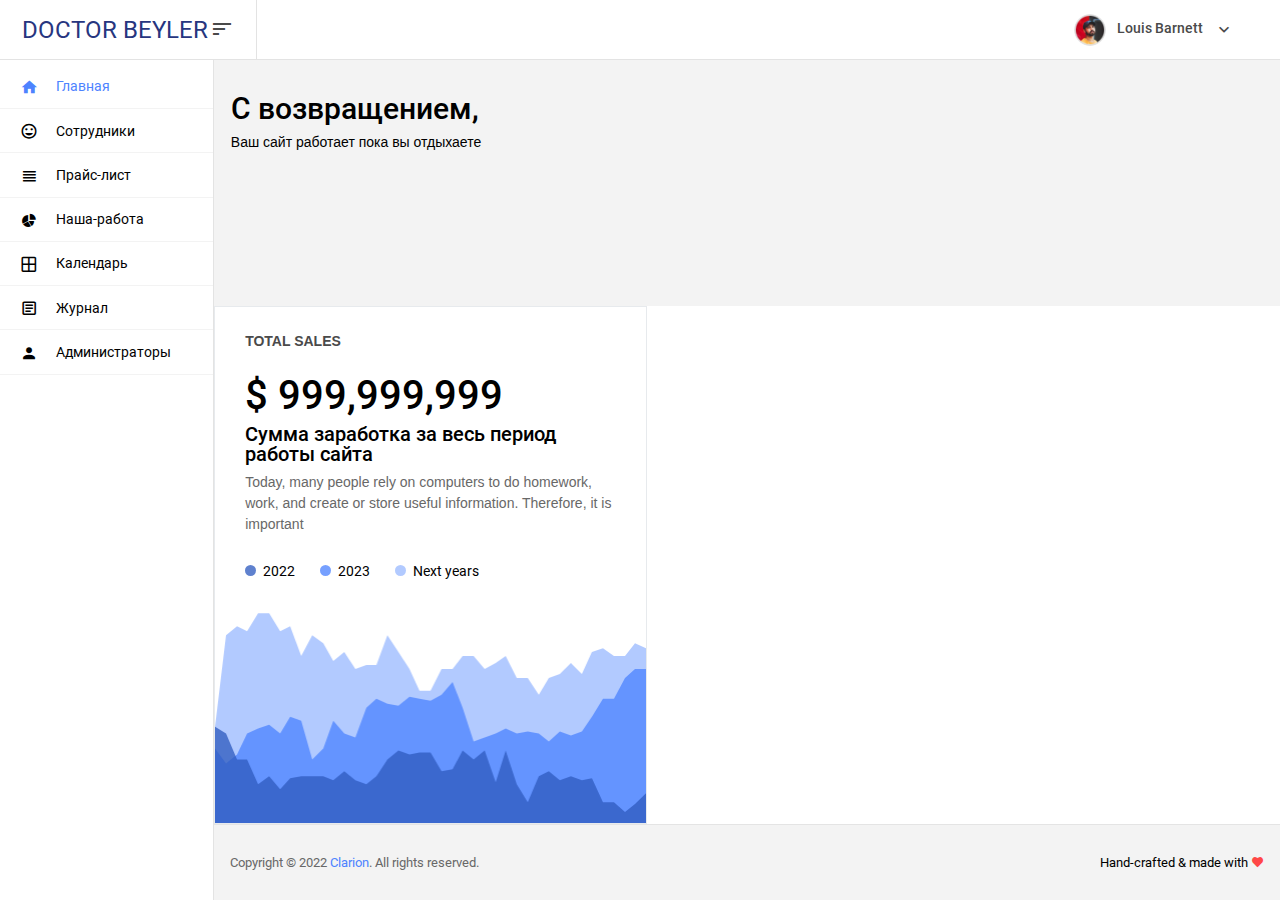
<file: index.html>
<!DOCTYPE html>
<html lang="en">

<head>
  <!-- Required meta tags -->
  <meta charset="utf-8">
  <meta name="viewport" content="width=device-width, initial-scale=1, shrink-to-fit=no">
  <title>DOCTOR BEYLER</title>
  <!-- plugins:css -->
  <link rel="stylesheet" href="vendors/mdi/css/materialdesignicons.min.css">
  <link rel="stylesheet" href="vendors/base/vendor.bundle.base.css">
  <!-- endinject -->
  <!-- plugin css for this page -->
  <link rel="stylesheet" href="vendors/datatables.net-bs4/dataTables.bootstrap4.css">
  <!-- End plugin css for this page -->
  <!-- inject:css -->
  <link rel="stylesheet" href="css/style.css">
  <!-- endinject -->
  <link rel="shortcut icon" href="images/favicon.png" />
</head>
<body>
  <div class="container-scroller">
    <!-- partial:partials/_navbar.html -->
    <nav class="navbar col-lg-12 col-12 p-0 fixed-top d-flex flex-row">
            <div class="navbar-brand-wrapper d-flex justify-content-center">
        <div class="navbar-brand-inner-wrapper d-flex justify-content-between align-items-center w-100">  
          <a class="navbar-brand brand-logo" href="index.html" class="logo-navbar">DOCTOR BEYLER
          </a>
          <a class="navbar-brand brand-logo-mini" href="index.html">
            <img src="images/logo-mini.svg" alt="logo"/></a>
          <button class="navbar-toggler navbar-toggler align-self-center" type="button" data-toggle="minimize">
            <span class="mdi mdi-sort-variant"></span>
          </button>
        </div>  
      </div>
      <div class="navbar-menu-wrapper d-flex align-items-center justify-content-end">
        <ul class="navbar-nav mr-lg-4 w-100">
          <li class="nav-item nav-search d-none d-lg-block w-100">
          </li>
        </ul>
        <ul class="navbar-nav navbar-nav-right">
          <li class="nav-item nav-profile dropdown">
            <a class="nav-link dropdown-toggle" href="#" data-toggle="dropdown" id="profileDropdown">
              <img src="./images/faces/face5.jpg" alt="profile"/>
              <span class="nav-profile-name">Louis Barnett</span>
            </a>
            <div class="dropdown-menu dropdown-menu-right navbar-dropdown" aria-labelledby="profileDropdown">
              <a class="dropdown-item">
                <i class="mdi mdi-logout text-primary"></i>
                Logout
              </a>
            </div>
          </li>
        </ul>
        <button class="navbar-toggler navbar-toggler-right d-lg-none align-self-center" type="button" data-toggle="offcanvas">
          <span class="mdi mdi-menu"></span>
        </button>
      </div>
    </nav>
    <!-- partial -->
    <div class="container-fluid page-body-wrapper">
      <!-- partial:partials/_sidebar.html -->
      <nav class="sidebar sidebar-offcanvas" id="sidebar">
        <ul class="nav">
          <li class="nav-item">
            <a class="nav-link" href="index.html">
              <i class="mdi mdi-home menu-icon"></i>
              <span class="menu-title">Главная</span>
            </a>
          </li>
          <li class="nav-item">
            <a class="nav-link" href="pages/сотрудники/mdi.html">
              <i class="mdi mdi-emoticon menu-icon"></i>
              <span class="menu-title">Сотрудники</span>
            </a>
          </li>
          <li class="nav-item">
            <a class="nav-link" href="pages/прайс/basic_elements.html">
              <i class="mdi mdi-view-headline menu-icon"></i>
              <span class="menu-title">Прайс-лист</span>
            </a>
          </li>
          <li class="nav-item">
            <a class="nav-link" href="./pages/нашиработы/chartjs.html">
              <i class="mdi mdi-chart-pie menu-icon"></i>
              <span class="menu-title">Наша-работа</span>
            </a>
          </li>
          <li class="nav-item">
            <a class="nav-link" href="pages/Календарь/basic-table.html">
              <i class="mdi mdi-grid-large menu-icon"></i>
              <span class="menu-title">Календарь</span>
            </a>
          </li>
          <li class="nav-item">
            <a class="nav-link" href="pages/журнал/history.html">
              <i class="mdi mdi-file-document-box-outline menu-icon"></i>
              <span class="menu-title">Журнал</span>
            </a>
          </li>
          <li class="nav-item">
            <a class="nav-link" href="./pages/админы/admin.html">
              <i class="mdi mdi-account menu-icon"></i>
              <span class="menu-title">Администраторы</span>
            </a>
          </li>
        </ul>
      </nav>
      <!-- partial -->
      <div class="main-panel">
        <div class="content-wrapper">
          <div class="row">
            <div class="col-md-12 grid-margin">
              <div class="d-flex justify-content-between flex-wrap">
                <div class="d-flex align-items-end flex-wrap">
                  <div class="mr-md-3 mr-xl-5">
                    <h2>С возвращением,</h2>
                    <p class="mb-md-0">Ваш сайт работает пока вы отдыхаете </p>
                  </div>
                </div>
              </div>
            </div>
          </div>
          <!-- <div class="row">
            <div class="col-md-12 grid-margin stretch-card">
            </div> -->
          </div>
          <div class="row">
            <div class="col-md-5 margin stretch-card">
              <div class="card">
                <div class="card-body">
                  <p class="card-title">Total sales</p>
                  <h1>$ 999,999,999</h1>
                  <h4>Сумма заработка за весь период работы сайта</h4>
                  <p class="text-muted">Today, many people rely on computers to do homework, work, and create or store useful information. Therefore, it is important </p>
                  <div id="total-sales-chart-legend"></div>                  
                </div>
                <canvas id="total-sales-chart"></canvas>
              </div>
            </div>
          </div>
            <footer class="footer">
              <div class="d-sm-flex justify-content-center justify-content-sm-between">
                <span class="text-muted text-center text-sm-left d-block d-sm-inline-block">Copyright © 2022 <a href="https://www.urbanui.com/" target="_blank">Clarion</a>. All rights reserved.</span>
                <span class="float-none float-sm-right d-block mt-1 mt-sm-0 text-center">Hand-crafted & made with <i class="mdi mdi-heart text-danger"></i></span>
              </footer>
        </div>
        <!-- content-wrapper ends -->
        <!-- partial:partials/_footer.html -->
          <!-- partial -->
        </div>
        <!-- main-panel ends -->
      </div>
      <!-- page-body-wrapper ends -->
    </div>
    <!-- container-scroller -->
    
    <!-- plugins:js -->
    <script src="vendors/base/vendor.bundle.base.js"></script>
    <!-- endinject -->
    <!-- Plugin js for this page-->
    <script src="vendors/chart.js/Chart.min.js"></script>
  </div>
    <script src="vendors/datatables.net/jquery.dataTables.js"></script>
  <script src="vendors/datatables.net-bs4/dataTables.bootstrap4.js"></script>
  <!-- End plugin js for this page-->
  <!-- inject:js -->
  <script src="js/off-canvas.js"></script>
  <script src="js/hoverable-collapse.js"></script>
  <script src="js/template.js"></script>
  <!-- endinject -->
  <!-- Custom js for this page-->
  <script src="js/dashboard.js"></script>
  <script src="js/data-table.js"></script>
  <script src="js/jquery.dataTables.js"></script>
  <script src="js/dataTables.bootstrap4.js"></script>
  <!-- End custom js for this page-->
</body>

</html>
</file>
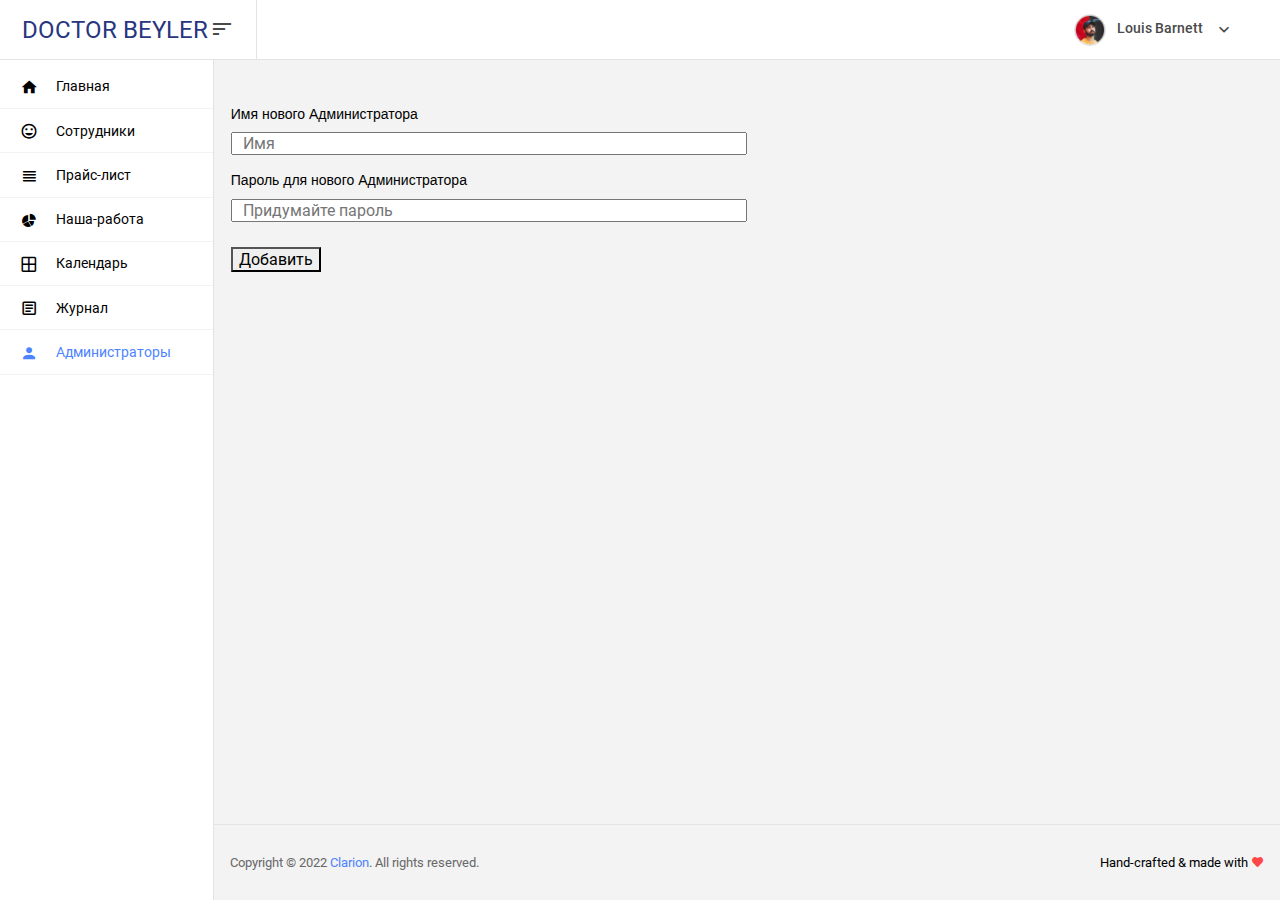
<file: pages/админы/admin.html>
<!DOCTYPE html>
<html lang="en">

<head>
  <!-- Required meta tags -->
  <meta charset="utf-8">
  <meta name="viewport" content="width=device-width, initial-scale=1, shrink-to-fit=no">
  <title>Сотрудники</title>
  <!-- plugins:css -->
  <link rel="stylesheet" href="../../vendors/mdi/css/materialdesignicons.min.css">
  <link rel="stylesheet" href="../../vendors/base/vendor.bundle.base.css">
  <!-- endinject -->
  <!-- inject:css -->
  <link rel="stylesheet" href="../../css/style.css">
  <!-- endinject -->
  <link rel="shortcut icon" href="../../images/favicon.png" />
</head>





<body>
  <div class=" container-scroller">
    <!-- partial:../../partials/_navbar.html -->
    <nav class="navbar col-lg-12 col-12 p-0 fixed-top d-flex flex-row">
            <div class="navbar-brand-wrapper d-flex justify-content-center">
        <div class="navbar-brand-inner-wrapper d-flex justify-content-between align-items-center w-100">  
          <a class="navbar-brand brand-logo" href="../../index.html">
            DOCTOR BEYLER
        </a>
          <a class="navbar-brand brand-logo-mini" href="../../index.html"><img src="../../images/logo-mini.svg" alt="logo"/></a>
          <button class="navbar-toggler navbar-toggler align-self-center" type="button" data-toggle="minimize">
            <span class="mdi mdi-sort-variant"></span>
          </button>
        </div>  
      </div>
      <div class="navbar-menu-wrapper d-flex align-items-center justify-content-end">
        <ul class="navbar-nav mr-lg-4 w-100">
          <li class="nav-item nav-search d-none d-lg-block w-100">
          </li>
        </ul>
        <ul class="navbar-nav navbar-nav-right">
          <li class="nav-item dropdown mr-1">
          </li>
          <li class="nav-item nav-profile dropdown">
            <a class="nav-link dropdown-toggle" href="#" data-toggle="dropdown" id="profileDropdown">
              <img src="./../../images/faces/face5.jpg" alt="profile"/>
              <span class="nav-profile-name">Louis Barnett</span>
            </a>
            <div class="dropdown-menu dropdown-menu-right navbar-dropdown" aria-labelledby="profileDropdown">
              <a class="dropdown-item">
                <i class="mdi mdi-logout text-primary"></i>
                Logout
              </a>
            </div>
          </li>
        </ul>
        <button class="navbar-toggler navbar-toggler-right d-lg-none align-self-center" type="button" data-toggle="offcanvas">
          <span class="mdi mdi-menu"></span>
        </button>
      </div>
    </nav>
    <!-- partial -->
    <div class="container-fluid page-body-wrapper">
      <!-- partial:../../partials/_sidebar.html -->
      <nav class="sidebar sidebar-offcanvas" id="sidebar">
        <ul class="nav">
          <li class="nav-item">
            <a class="nav-link" href="./../../index.html">
              <i class="mdi mdi-home menu-icon"></i>
              <span class="menu-title">Главная</span>
            </a>
          </li>
          <li class="nav-item">
            <a class="nav-link" href="./../сотрудники/mdi.html">
              <i class="mdi mdi-emoticon menu-icon"></i>
              <span class="menu-title">Сотрудники</span>
            </a>
          </li>
          <li class="nav-item">
            <a class="nav-link" href="./../прайс/basic_elements.html">
              <i class="mdi mdi-view-headline menu-icon"></i>
              <span class="menu-title">Прайс-лист</span>
            </a>
          </li>
          <li class="nav-item">
            <a class="nav-link" href="./../нашиработы/chartjs.html">
              <i class="mdi mdi-chart-pie menu-icon"></i>
              <span class="menu-title">Наша-работа</span>
            </a>
          </li>
          <li class="nav-item">
            <a class="nav-link" href="./../Календарь/basic-table.html">
              <i class="mdi mdi-grid-large menu-icon"></i>
              <span class="menu-title">Календарь</span>
            </a>
          </li>
          <li class="nav-item">
            <a class="nav-link" href="./../журнал/history.html">
              <i class="mdi mdi-file-document-box-outline menu-icon"></i>
              <span class="menu-title">Журнал</span>
            </a>
          </li>
          <li class="nav-item">
            <a class="nav-link" href="./admin.html">
              <i class="mdi mdi-account menu-icon"></i>
              <span class="menu-title">Администраторы</span>
            </a>
          </li>
        </ul>
      </nav>
      <!-- partial -->
      <div class="main-panel">        
        <div class="content-wrapper">
          <div class="collab-div">
            <p class="collab-p">Имя нового Администратора</p>
            <input type="text" class="collab-input" placeholder="Имя" class="collab-input">
            <p class="collab-p">Пароль для нового Администратора</p>
            <input type="text" class="collab-input" placeholder="Придумайте пароль" class="collab-input">
          </div>
          <button class="plus-button"><a class="collab-div-a" href="./mdi.html">Добавить</a></button>
        </div>
        <!-- partial:../../partials/_footer.html -->
        <footer class="footer">
          <div class="d-sm-flex justify-content-center justify-content-sm-between">
            <span class="text-muted text-center text-sm-left d-block d-sm-inline-block">Copyright © 2022 <a href="https://www.urbanui.com/" target="_blank">Clarion</a>. All rights reserved.</span>
            <span class="float-none float-sm-right d-block mt-1 mt-sm-0 text-center">Hand-crafted & made with <i class="mdi mdi-heart text-danger"></i></span>
          </div>
        </footer>
        <!-- partial -->
      </div>
    </div>

  </div>
  <!-- plugins:js -->
  <script src="../../vendors/base/vendor.bundle.base.js"></script>
  <!-- endinject -->
  <!-- Plugin js for this page-->
  <!-- End plugin js for this page-->
  <!-- inject:js -->
  <script src="../../js/off-canvas.js"></script>
  <script src="../../js/hoverable-collapse.js"></script>
  <script src="../../js/template.js"></script>
  <!-- endinject -->
  <!-- Custom js for this page-->
  <!-- End custom js for this page-->
</body>

</html>
</file>
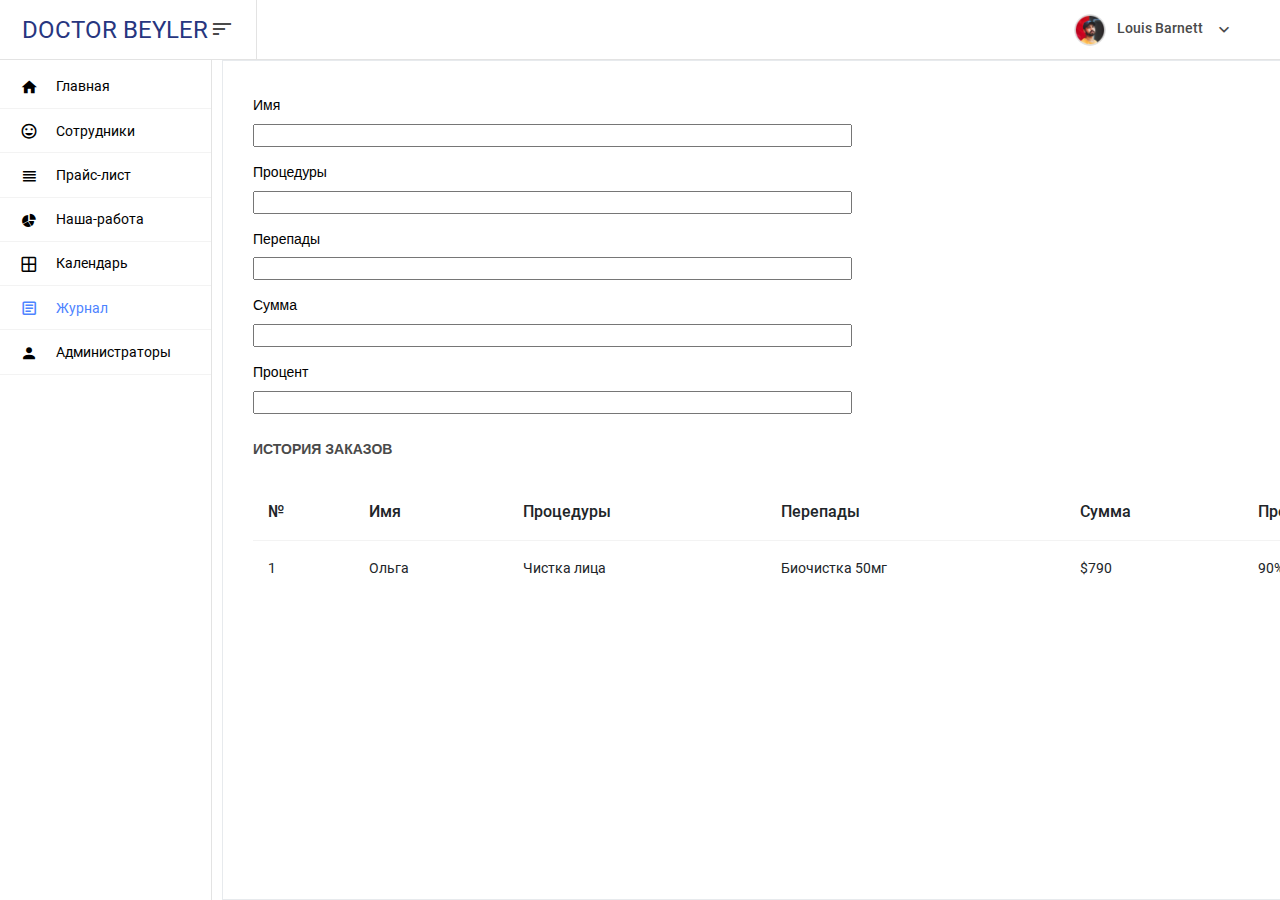
<file: pages/журнал/history.html>
<!DOCTYPE html>
<html lang="en">

<head>
  <!-- Required meta tags -->
  <meta charset="utf-8">
  <meta name="viewport" content="width=device-width, initial-scale=1, shrink-to-fit=no">
  <title>Majestic Admin</title>
  <!-- plugins:css -->
  <link rel="stylesheet" href="../../vendors/mdi/css/materialdesignicons.min.css">
  <link rel="stylesheet" href="../../vendors/base/vendor.bundle.base.css">
  <!-- endinject -->
  <!-- inject:css -->
  <link rel="stylesheet" href="../../css/style.css">
  <!-- endinject -->
  <link rel="shortcut icon" href="../../images/favicon.png" />
</head>

<body>
  <div class="container-scroller">
    <!-- partial:../../partials/_navbar.html -->
    <nav class="navbar col-lg-12 col-12 p-0 fixed-top d-flex flex-row">
            <div class="navbar-brand-wrapper d-flex justify-content-center">
        <div class="navbar-brand-inner-wrapper d-flex justify-content-between align-items-center w-100">  
          <a class="navbar-brand brand-logo" href="../../index.html">DOCTOR BEYLER</a>
          <a class="navbar-brand brand-logo-mini" href="../../index.html"><img src="../../images/logo-mini.svg" alt="logo"/></a>
          <button class="navbar-toggler navbar-toggler align-self-center" type="button" data-toggle="minimize">
            <span class="mdi mdi-sort-variant"></span>
          </button>
        </div>  
      </div>
      <div class="navbar-menu-wrapper d-flex align-items-center justify-content-end">
        <ul class="navbar-nav mr-lg-4 w-100">
          <li class="nav-item nav-search d-none d-lg-block w-100">
          </li>
        </ul>
        <ul class="navbar-nav navbar-nav-right">
          <li class="nav-item nav-profile dropdown">
            <a class="nav-link dropdown-toggle" href="#" data-toggle="dropdown" id="profileDropdown">
              <img src="../../images/faces/face5.jpg" alt="profile"/>
              <span class="nav-profile-name">Louis Barnett</span>
            </a>
            <div class="dropdown-menu dropdown-menu-right navbar-dropdown" aria-labelledby="profileDropdown">
              <a class="dropdown-item">
                <i class="mdi mdi-logout text-primary"></i>
                Logout
              </a>
            </div>
          </li>
        </ul>
        <button class="navbar-toggler navbar-toggler-right d-lg-none align-self-center" type="button" data-toggle="offcanvas">
          <span class="mdi mdi-menu"></span>
        </button>
      </div>
    </nav>
    <!-- partial -->
    <div class="container-fluid page-body-wrapper">
      <!-- partial:../../partials/_sidebar.html -->
      <nav class="sidebar sidebar-offcanvas" id="sidebar">
        <ul class="nav">
          <li class="nav-item">
            <a class="nav-link" href="./../../index.html">
              <i class="mdi mdi-home menu-icon"></i>
              <span class="menu-title">Главная</span>
            </a>
          </li>
          <li class="nav-item">
            <a class="nav-link" href="./../сотрудники/mdi.html">
              <i class="mdi mdi-emoticon menu-icon"></i>
              <span class="menu-title">Сотрудники</span>
            </a>
          </li>
          <li class="nav-item">
            <a class="nav-link" href="./../прайс/basic_elements.html">
              <i class="mdi mdi-view-headline menu-icon"></i>
              <span class="menu-title">Прайс-лист</span>
            </a>
          </li>
          <li class="nav-item">
            <a class="nav-link" href="./../нашиработы/chartjs.html">
              <i class="mdi mdi-chart-pie menu-icon"></i>
              <span class="menu-title">Наша-работа</span>
            </a>
          </li>
          <li class="nav-item">
            <a class="nav-link" href="./../Календарь/basic-table.html">
              <i class="mdi mdi-grid-large menu-icon"></i>
              <span class="menu-title">Календарь</span>
            </a>
          </li>
          <li class="nav-item">
            <a class="nav-link" href="./../журнал/history.html">
              <i class="mdi mdi-file-document-box-outline menu-icon"></i>
              <span class="menu-title">Журнал</span>
            </a>
          </li>
          <li class="nav-item">
            <a class="nav-link" href="./../админы/admin.html">
              <i class="mdi mdi-account menu-icon"></i>
              <span class="menu-title">Администраторы</span>
            </a>
          </li>
        </ul>
      </nav>
      <!-- partial -->
      <div class="col-md-12 stretch-card">
        <div class="card">
          <div class="card-body">
            <div class="collab-div">
              <p class="collab-p">Имя</p>
              <input type="text" class="collab-input">
                <p class="collab-p">Процедуры</p>
              <input type="text" class="collab-input">
              <p class="collab-p">Перепады</p>
              <input type="text" class="collab-input">
              <p class="collab-p">Сумма</p>
              <input type="number" class="collab-input">
              <p class="collab-p">Процент</p>
              <input type="text" class="collab-input">
            </div>
            <p class="card-title">История заказов </p>
            <div class="table-responsive">
              <table id="recent-purchases-listing" class="table">
                <thead>
                  <tr>
                      <th>№</th>
                      <th>Имя</th>
                      <th>Процедуры</th>
                      <th>Перепады</th>
                      <th>Сумма</th>
                      <th>Процент </th>
                  </tr>
                </thead>
                <tbody>
                  <tr>
                      <td>1</td>
                      <td>Ольга</td>
                      <td>Чистка лица</td>
                      <td>Биочистка 50мг</td>
                      <td>$790</td>
                      <td>90%</td>
                  </tr>
                </tbody>
              </table>
              
            </div>
          </div>
        </div>
      </div>
      <div class="main-panel">
        <!-- content-wrapper ends -->
        <!-- partial:../../partials/_footer.html -->
        <footer class="footer">
          <div class="d-sm-flex justify-content-center justify-content-sm-between">
            <span class="text-muted text-center text-sm-left d-block d-sm-inline-block">Copyright © 2022 <a href="https://www.urbanui.com/" target="_blank">Clarion</a>. All rights reserved.</span>
            <span class="float-none float-sm-right d-block mt-1 mt-sm-0 text-center">Hand-crafted & made with <i class="mdi mdi-heart text-danger"></i></span>
          </div>
        </footer>
        <!-- partial -->
      </div>
      <!-- main-panel ends -->
    </div>
    <!-- page-body-wrapper ends -->
  </div>
  <!-- container-scroller -->
  <!-- plugins:js -->
  <script src="../../vendors/base/vendor.bundle.base.js"></script>
  <!-- endinject -->
  <!-- Plugin js for this page-->
  <!-- End plugin js for this page-->
  <!-- inject:js -->
  <script src="./../../js/off-canvas.js"></script>
  <script src="../../js/hoverable-collapse.js"></script>
  <script src="../../js/template.js"></script>
  <!-- endinject -->
  <!-- Custom js for this page-->
  <!-- End custom js for this page-->
</body>

</html>
</file>
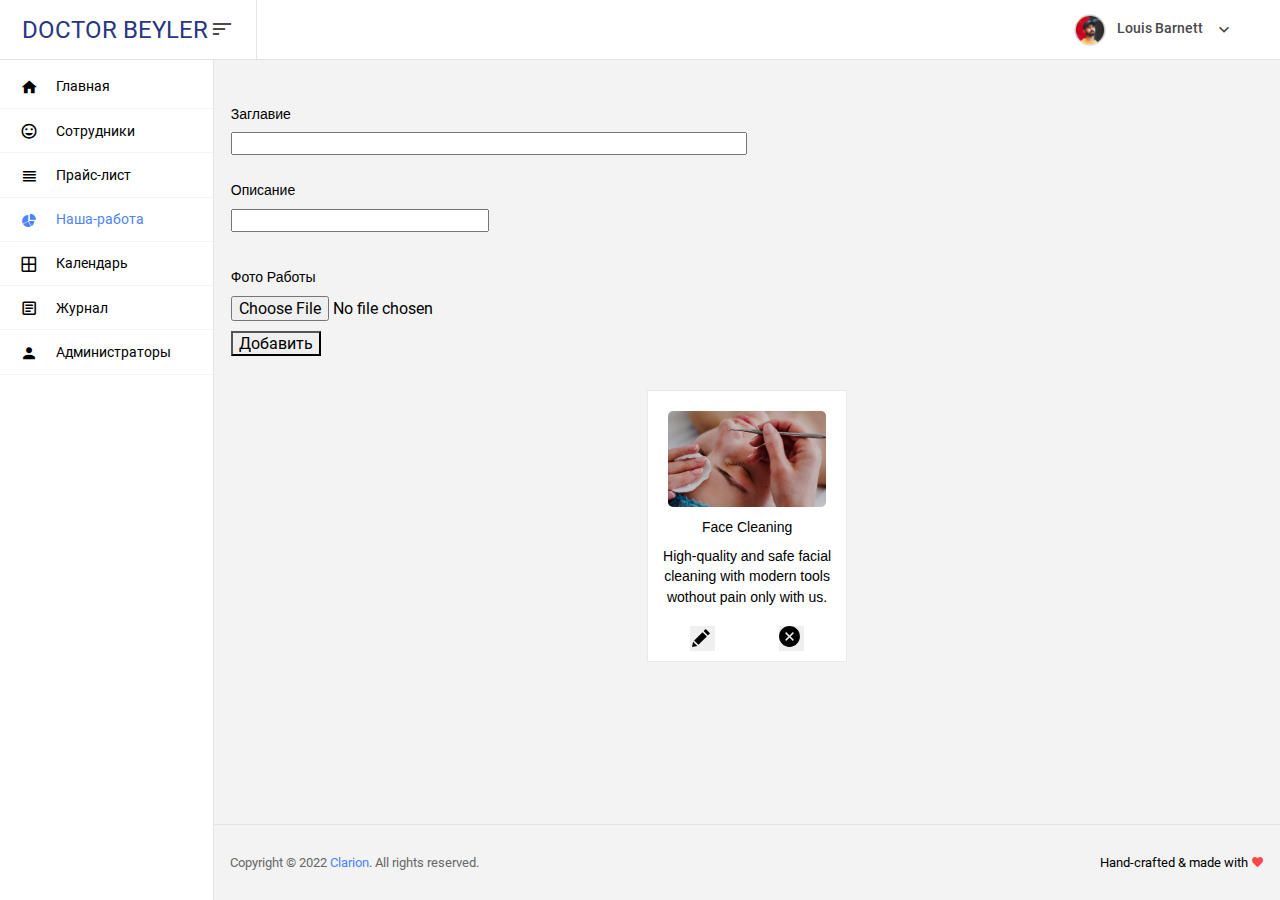
<file: pages/нашиработы/chartjs.html>
<!DOCTYPE html>
<html lang="en">

<head>
  <!-- Required meta tags -->
  <meta charset="utf-8">
  <meta name="viewport" content="width=device-width, initial-scale=1, shrink-to-fit=no">
  <title>Наши Работы</title>
  <!-- plugins:css -->
  <link rel="stylesheet" href="../../vendors/mdi/css/materialdesignicons.min.css">
  <link rel="stylesheet" href="../../vendors/base/vendor.bundle.base.css">
  <!-- endinject -->
  <!-- inject:css -->
  <link rel="stylesheet" href="../../css/style.css">
  <!-- endinject -->
  <link rel="shortcut icon" href="../../images/favicon.png" />
</head>

<body>
  <div class="container-scroller">
    <!-- partial:../../partials/_navbar.html -->
    
    <nav class="navbar col-lg-12 col-12 p-0 fixed-top d-flex flex-row">
            <div class="navbar-brand-wrapper d-flex justify-content-center">
        <div class="navbar-brand-inner-wrapper d-flex justify-content-between align-items-center w-100">  
          <a class="navbar-brand brand-logo" href="../../index.html">DOCTOR BEYLER</a>
          <a class="navbar-brand brand-logo-mini" href="../../index.html"><img src="../../images/logo-mini.svg" alt="logo"/></a>
          <button class="navbar-toggler navbar-toggler align-self-center" type="button" data-toggle="minimize">
            <span class="mdi mdi-sort-variant"></span>
          </button>
        </div>  
      </div>
      <div class="navbar-menu-wrapper d-flex align-items-center justify-content-end">
        <ul class="navbar-nav mr-lg-4 w-100">
          <li class="nav-item nav-search d-none d-lg-block w-100">
          </li>
        </ul>
        <ul class="navbar-nav navbar-nav-right">
          <li class="nav-item nav-profile dropdown">
            <a class="nav-link dropdown-toggle" href="#" data-toggle="dropdown" id="profileDropdown">
              <img src="../../images/faces/face5.jpg" alt="profile"/>
              <span class="nav-profile-name">Louis Barnett</span>
            </a>
            <div class="dropdown-menu dropdown-menu-right navbar-dropdown" aria-labelledby="profileDropdown">
              <a class="dropdown-item">
                <i class="mdi mdi-logout text-primary"></i>
                Logout
              </a>
            </div>
          </li>
        </ul>
        <button class="navbar-toggler navbar-toggler-right d-lg-none align-self-center" type="button" data-toggle="offcanvas">
          <span class="mdi mdi-menu"></span>
        </button>
      </div>
    </nav>
    
    <!-- partial -->
    <div class="container-fluid page-body-wrapper">
      <!-- partial:../../partials/_sidebar.html -->
      <nav class="sidebar sidebar-offcanvas" id="sidebar">
        <ul class="nav">
          <li class="nav-item">
            <a class="nav-link" href="./../../index.html">
              <i class="mdi mdi-home menu-icon"></i>
              <span class="menu-title">Главная</span>
            </a>
          </li>
          <li class="nav-item">
            <a class="nav-link" href="./../сотрудники/mdi.html">
              <i class="mdi mdi-emoticon menu-icon"></i>
              <span class="menu-title">Сотрудники</span>
            </a>
          </li>
          <li class="nav-item">
            <a class="nav-link" href="./../прайс/basic_elements.html">
              <i class="mdi mdi-view-headline menu-icon"></i>
              <span class="menu-title">Прайс-лист</span>
            </a>
          </li>
          <li class="nav-item">
            <a class="nav-link" href="./../нашиработы/chartjs.html">
              <i class="mdi mdi-chart-pie menu-icon"></i>
              <span class="menu-title">Наша-работа</span>
            </a>
          </li>
          <li class="nav-item">
            <a class="nav-link" href="./../Календарь/basic-table.html">
              <i class="mdi mdi-grid-large menu-icon"></i>
              <span class="menu-title">Календарь</span>
            </a>
          </li>
          <li class="nav-item">
            <a class="nav-link" href="./../журнал/history.html">
              <i class="mdi mdi-file-document-box-outline menu-icon"></i>
              <span class="menu-title">Журнал</span>
            </a>
          </li>
          <li class="nav-item">
            <a class="nav-link" href="./../админы/admin.html">
              <i class="mdi mdi-account menu-icon"></i>
              <span class="menu-title">Администраторы</span>
            </a>
          </li>
        </ul>
      </nav>
      <!-- partial -->
      <div class="main-panel">
        <!-- content-wrapper ends -->
        <!-- partial:../../partials/_footer.html -->
        <div class="content-wrapper">
          <div class="collab-div">
            <p class="collab-p">Заглавие</p>
            <input type="text" class="collab-input">
            <div class="collab-div">
              <p class="collab-p">Описание</p>
            <input type="text" class="collab-input">
            </div>
          </div>
          <div class="collab-div">
            <p class="collab-p">Фото Работы</p>

            <input type="file" class="collab-file-input">
          </div>
          <button class="plus-button"><a class="collab-div-a" href="./mdi.html">Добавить</a></button>
          <div class="content-wrapper content-wrapper-coll">
            <div class="card work-card">
              <img class="collab-card-img" src="./../../images/auth/img-our-works.jpg" alt="">
              <p class="p">Face Cleaning</p>
              <p class="p-text">High-quality and safe facial cleaning with modern tools wothout pain only with us.</p>
              <div class="button-container">
              <button class="editButton button"><svg xmlns="http://www.w3.org/2000/svg" class="button-icon" viewBox="0 0 24 24"><path d="M7.127 22.562l-7.127 1.438 1.438-7.128 5.689 5.69zm1.414-1.414l11.228-11.225-5.69-5.692-11.227 11.227 5.689 5.69zm9.768-21.148l-2.816 2.817 5.691 5.691 2.816-2.819-5.691-5.689z"/></svg></button>
              <button class="deleteButton button"><svg clip-rule="evenodd" fill-rule="evenodd" stroke-linejoin="round" stroke-miterlimit="2" class="button-icon2"  viewBox="0 0 24 24" xmlns="http://www.w3.org/2000/svg"><path d="m12.002 2.005c5.518 0 9.998 4.48 9.998 9.997 0 5.518-4.48 9.998-9.998 9.998-5.517 0-9.997-4.48-9.997-9.998 0-5.517 4.48-9.997 9.997-9.997zm0 8.933-2.721-2.722c-.146-.146-.339-.219-.531-.219-.404 0-.75.324-.75.749 0 .193.073.384.219.531l2.722 2.722-2.728 2.728c-.147.147-.22.34-.22.531 0 .427.35.75.751.75.192 0 .384-.073.53-.219l2.728-2.728 2.729 2.728c.146.146.338.219.53.219.401 0 .75-.323.75-.75 0-.191-.073-.384-.22-.531l-2.727-2.728 2.717-2.717c.146-.147.219-.338.219-.531 0-.425-.346-.75-.75-.75-.192 0-.385.073-.531.22z" fill-rule="nonzero"/></svg></button>
            </div>
            </div>
            </div>
        </div>
        <footer class="footer">
          <div class="d-sm-flex justify-content-center justify-content-sm-between">
            <span class="text-muted text-center text-sm-left d-block d-sm-inline-block">Copyright © 2022 <a href="https://www.urbanui.com/" target="_blank">Clarion</a>. All rights reserved.</span>
            <span class="float-none float-sm-right d-block mt-1 mt-sm-0 text-center">Hand-crafted & made with <i class="mdi mdi-heart text-danger"></i></span>
          </div>
        </footer>
        <!-- partial -->
      </div>
      <!-- main-panel ends -->
    </div>
    <!-- page-body-wrapper ends -->
  </div>
  <!-- container-scroller -->
  <!-- plugins:js -->
  <script src="../../vendors/base/vendor.bundle.base.js"></script>
  <!-- endinject -->
    <!-- Plugin js for this page-->
    <script src="../../vendors/chart.js/Chart.min.js"></script>
    <!-- End plugin js for this page-->

    <script src="./buttonEditDelete.js"></script>
  <!-- inject:js -->
  <script src="../../js/off-canvas.js"></script>
  <script src="../../js/hoverable-collapse.js"></script>
  <script src="../../js/template.js"></script>
  <!-- endinject -->
  <!-- Custom js for this page-->
  <script src="../../js/chart.js"></script>
  <!-- End custom js for this page-->
</body>

</html>
</file>
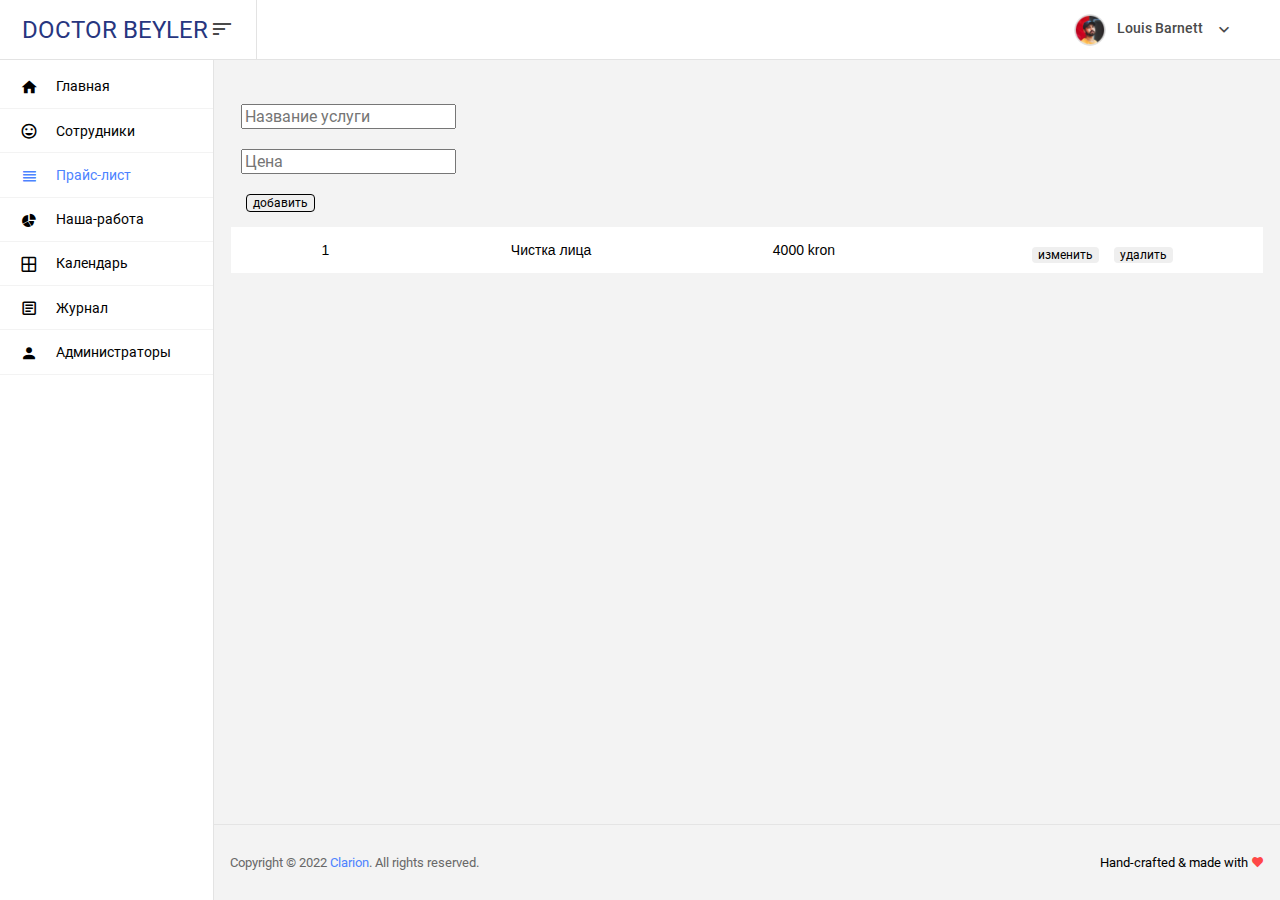
<file: pages/прайс/basic_elements.html>
<!DOCTYPE html>
<html lang="en">

<head>
  <!-- Required meta tags -->
  <meta charset="utf-8">
  <meta name="viewport" content="width=device-width, initial-scale=1, shrink-to-fit=no">
  <title>Прайс-лист</title>
  <!-- plugins:css -->
  <link rel="stylesheet" href="../../vendors/mdi/css/materialdesignicons.min.css">
  <link rel="stylesheet" href="../../vendors/base/vendor.bundle.base.css">
  <!-- endinject -->
  <!-- plugin css for this page -->
  <!-- End plugin css for this page -->
  <!-- inject:css -->
  <link rel="stylesheet" href="../../css/style.css">
  <!-- endinject -->
  <link rel="shortcut icon" href="../../images/favicon.png" />
</head>

<body>
  <div class="container-scroller">
    <!-- partial:../../partials/_navbar.html -->
    
    
    
    <nav class="navbar col-lg-12 col-12 p-0 fixed-top d-flex flex-row">
            <div class="navbar-brand-wrapper d-flex justify-content-center">
        <div class="navbar-brand-inner-wrapper d-flex justify-content-between align-items-center w-100">  
          <a class="navbar-brand brand-logo" href="../../index.html">DOCTOR BEYLER</a>
          <a class="navbar-brand brand-logo-mini" href="../../index.html"><img src="../../images/logo-mini.svg" alt="logo"/></a>
          <button class="navbar-toggler navbar-toggler align-self-center" type="button" data-toggle="minimize">
            <span class="mdi mdi-sort-variant"></span>
          </button>
        </div>  
      </div>
      <div class="navbar-menu-wrapper d-flex align-items-center justify-content-end">
        <ul class="navbar-nav mr-lg-4 w-100">
          <li class="nav-item nav-search d-none d-lg-block w-100">
          </li>
        </ul>
        <ul class="navbar-nav navbar-nav-right">
          <li class="nav-item nav-profile dropdown">
            <a class="nav-link dropdown-toggle" href="#" data-toggle="dropdown" id="profileDropdown">
              <img src="../../images/faces/face5.jpg" alt="profile"/>
              <span class="nav-profile-name">Louis Barnett</span>
            </a>
            <div class="dropdown-menu dropdown-menu-right navbar-dropdown" aria-labelledby="profileDropdown">
              <a class="dropdown-item">
                <i class="mdi mdi-logout text-primary"></i>
                Logout
              </a>
            </div>
          </li>
        </ul>
        <button class="navbar-toggler navbar-toggler-right d-lg-none align-self-center" type="button" data-toggle="offcanvas">
          <span class="mdi mdi-menu"></span>
        </button>
      </div>
    </nav>
    
    
    
    <!-- partial -->
    <div class="container-fluid page-body-wrapper">
      <!-- partial:../../partials/_sidebar.html -->
      <nav class="sidebar sidebar-offcanvas" id="sidebar">
        <ul class="nav">
          <li class="nav-item">
            <a class="nav-link" href="./../../index.html">
              <i class="mdi mdi-home menu-icon"></i>
              <span class="menu-title">Главная</span>
            </a>
          </li>
          <li class="nav-item">
            <a class="nav-link" href="./../сотрудники/mdi.html">
              <i class="mdi mdi-emoticon menu-icon"></i>
              <span class="menu-title">Сотрудники</span>
            </a>
          </li>
          <li class="nav-item">
            <a class="nav-link" href="./../прайс/basic_elements.html">
              <i class="mdi mdi-view-headline menu-icon"></i>
              <span class="menu-title">Прайс-лист</span>
            </a>
          </li>
          <li class="nav-item">
            <a class="nav-link" href="./../нашиработы/chartjs.html">
              <i class="mdi mdi-chart-pie menu-icon"></i>
              <span class="menu-title">Наша-работа</span>
            </a>
          </li>
          <li class="nav-item">
            <a class="nav-link" href="./../Календарь/basic-table.html">
              <i class="mdi mdi-grid-large menu-icon"></i>
              <span class="menu-title">Календарь</span>
            </a>
          </li>
          <li class="nav-item">
            <a class="nav-link" href="./../журнал/history.html">
              <i class="mdi mdi-file-document-box-outline menu-icon"></i>
              <span class="menu-title">Журнал</span>
            </a>
          </li>
          <li class="nav-item">
            <a class="nav-link" href="./../админы/admin.html">
              <i class="mdi mdi-account menu-icon"></i>
              <span class="menu-title">Администраторы</span>
            </a>
          </li>
        </ul>
      </nav>
      <!-- partial -->
      <div class="main-panel">  
        <div class="content-wrapper">
          <div class="price-container">
            <input type="text" placeholder="Название услуги" class="prise-input">
            <br>
            <input type="number" placeholder="Цена" class="prise-input">
            <div class="price-container">
              <button class="prise-button prise-input">добавить</button>
            </div>
            <div class="pole">
              <p>1</p>
              <p>Чистка лица</p>
              <p>4000 kron</p>
              <div class="button-container">
            <button class="prise-button">изменить</button>
            <button class="prise-button">удалить</button>
          </div>
          </div>
          
          </div>
        </div>      
        <!-- content-wrapper ends -->
        <!-- partial:../../partials/_footer.html -->
        <footer class="footer">
          <div class="d-sm-flex justify-content-center justify-content-sm-between">
            <span class="text-muted text-center text-sm-left d-block d-sm-inline-block">Copyright © 2022 <a href="https://www.urbanui.com/" target="_blank">Clarion</a>. All rights reserved.</span>
            <span class="float-none float-sm-right d-block mt-1 mt-sm-0 text-center">Hand-crafted & made with <i class="mdi mdi-heart text-danger"></i></span>
          </div>
        </footer>
        <!-- partial -->
      </div>
      <!-- main-panel ends -->
    </div>
    
    <!-- page-body-wrapper ends -->
  </div>
  <!-- container-scroller -->
  <!-- plugins:js -->
  <script src="../../vendors/base/vendor.bundle.base.js"></script>
  <!-- endinject -->
  <!-- inject:js -->
  <script src="../../js/off-canvas.js"></script>
  <script src="../../js/hoverable-collapse.js"></script>
  <script src="../../js/template.js"></script>
  <!-- endinject -->
  <!-- Custom js for this page-->
  <script src="../../js/file-upload.js"></script>
  <!-- End custom js for this page-->
</body>

</html>
</file>
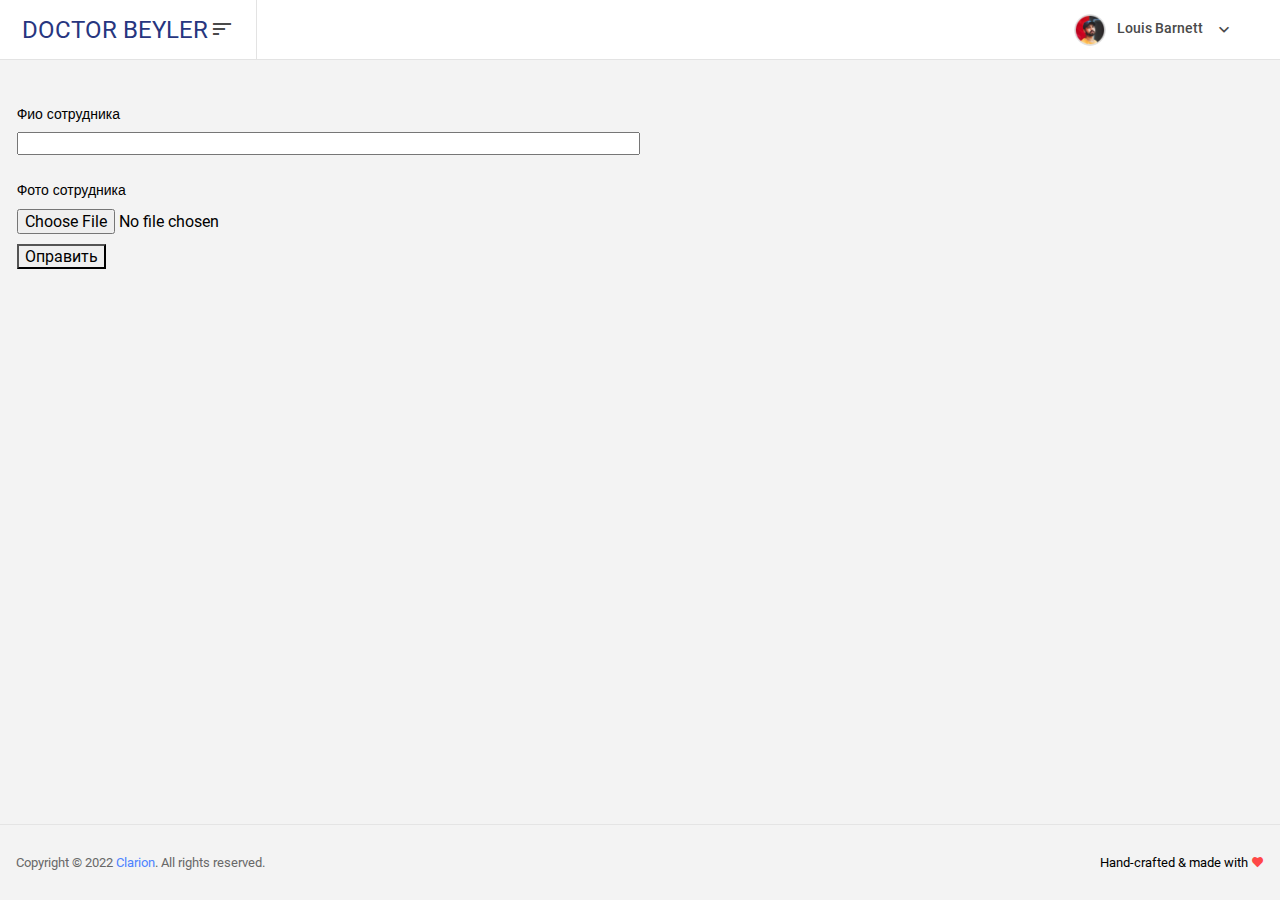
<file: pages/сотрудники/collabForm.html>
<!DOCTYPE html>
<html lang="en">

<head>
  <!-- Required meta tags -->
  <meta charset="utf-8">
  <meta name="viewport" content="width=device-width, initial-scale=1, shrink-to-fit=no">
  <title>Сотрудники</title>
  <!-- plugins:css -->
  <link rel="stylesheet" href="../../vendors/mdi/css/materialdesignicons.min.css">
  <link rel="stylesheet" href="../../vendors/base/vendor.bundle.base.css">
  <!-- endinject -->
  <!-- inject:css -->
  <link rel="stylesheet" href="../../css/style.css">
  <!-- endinject -->
  <link rel="shortcut icon" href="../../images/favicon.png" />
</head>





<body>
  <div class=" container-scroller">
    <!-- partial:../../partials/_navbar.html -->
    <nav class="navbar col-lg-12 col-12 p-0 fixed-top d-flex flex-row">
            <div class="navbar-brand-wrapper d-flex justify-content-center">
        <div class="navbar-brand-inner-wrapper d-flex justify-content-between align-items-center w-100">  
          <a class="navbar-brand brand-logo" href="../../index.html">
            DOCTOR BEYLER
        </a>
          <a class="navbar-brand brand-logo-mini" href="../../index.html"><img src="../../images/logo-mini.svg" alt="logo"/></a>
          <button class="navbar-toggler navbar-toggler align-self-center" type="button" data-toggle="minimize">
            <span class="mdi mdi-sort-variant"></span>
          </button>
        </div>  
      </div>
      <div class="navbar-menu-wrapper d-flex align-items-center justify-content-end">
        <ul class="navbar-nav mr-lg-4 w-100">
          <li class="nav-item nav-search d-none d-lg-block w-100">
          </li>
        </ul>
        <ul class="navbar-nav navbar-nav-right">
          <li class="nav-item dropdown mr-1">
          </li>
          <li class="nav-item nav-profile dropdown">
            <a class="nav-link dropdown-toggle" href="#" data-toggle="dropdown" id="profileDropdown">
              <img src="./../../images/faces/face5.jpg" alt="profile"/>
              <span class="nav-profile-name">Louis Barnett</span>
            </a>
            <div class="dropdown-menu dropdown-menu-right navbar-dropdown" aria-labelledby="profileDropdown">
              <a class="dropdown-item">
                <i class="mdi mdi-logout text-primary"></i>
                Logout
              </a>
            </div>
          </li>
        </ul>
        <button class="navbar-toggler navbar-toggler-right d-lg-none align-self-center" type="button" data-toggle="offcanvas">
          <span class="mdi mdi-menu"></span>
        </button>
      </div>
    </nav>
    <!-- partial -->
    <div class="container-fluid page-body-wrapper">
      <!-- partial:../../partials/_sidebar.html -->
      <!-- partial -->
      <div class="main-panel">        
        <div class="content-wrapper">
          <div class="collab-div">
            <p class="collab-p">Фио сотрудника</p>
            <input type="text" class="collab-input">
          </div>
          <div class="collab-div">
            <p class="collab-p">Фото сотрудника</p>
            <input type="file" class="collab-file-input">
          </div>
          <button class="plus-button"><a class="collab-div-a" href="./mdi.html">Оправить</a></button>

        </div>
        <!-- partial:../../partials/_footer.html -->
        <footer class="footer">
          <div class="d-sm-flex justify-content-center justify-content-sm-between">
            <span class="text-muted text-center text-sm-left d-block d-sm-inline-block">Copyright © 2022 <a href="https://www.urbanui.com/" target="_blank">Clarion</a>. All rights reserved.</span>
            <span class="float-none float-sm-right d-block mt-1 mt-sm-0 text-center">Hand-crafted & made with <i class="mdi mdi-heart text-danger"></i></span>
          </div>
        </footer>
        <!-- partial -->
      </div>
    </div>

  </div>
  <!-- plugins:js -->
  <script src="../../vendors/base/vendor.bundle.base.js"></script>
  <!-- endinject -->
  <!-- Plugin js for this page-->
  <!-- End plugin js for this page-->
  <!-- inject:js -->
  <script src="../../js/off-canvas.js"></script>
  <script src="../../js/hoverable-collapse.js"></script>
  <script src="../../js/template.js"></script>
  <!-- endinject -->
  <!-- Custom js for this page-->
  <!-- End custom js for this page-->
</body>

</html>
</file>
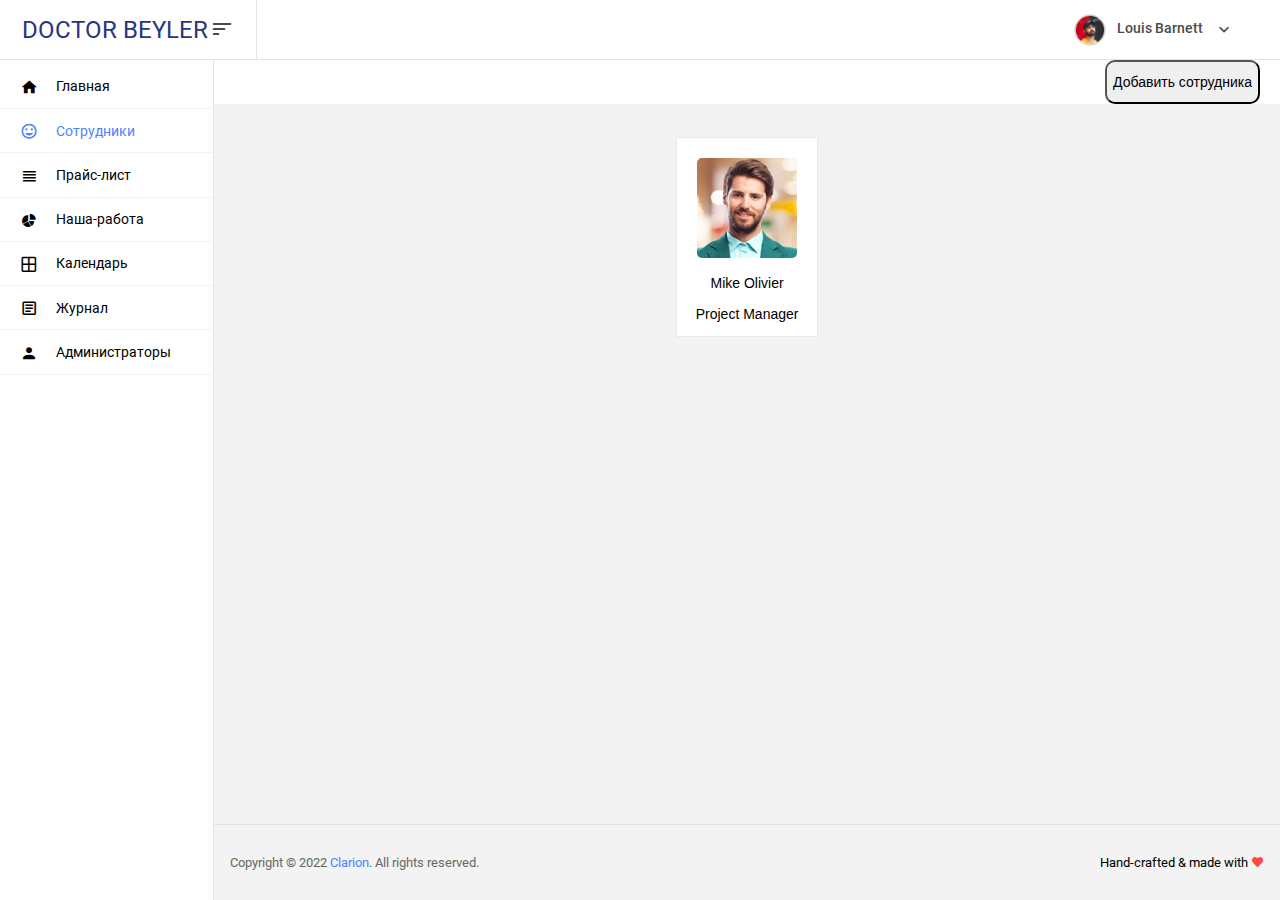
<file: pages/сотрудники/mdi.html>
<!DOCTYPE html>
<html lang="en">

<head>
  <!-- Required meta tags -->
  <meta charset="utf-8">
  <meta name="viewport" content="width=device-width, initial-scale=1, shrink-to-fit=no">
  <title>Сотрудники</title>
  <!-- plugins:css -->
  <link rel="stylesheet" href="../../vendors/mdi/css/materialdesignicons.min.css">
  <link rel="stylesheet" href="../../vendors/base/vendor.bundle.base.css">
  <!-- endinject -->
  <!-- inject:css -->
  <link rel="stylesheet" href="../../css/style.css">
  <!-- endinject -->
  <link rel="shortcut icon" href="../../images/favicon.png" />
</head>





<body>
  <div class=" container-scroller">
    <!-- partial:../../partials/_navbar.html -->
    <nav class="navbar col-lg-12 col-12 p-0 fixed-top d-flex flex-row">
            <div class="navbar-brand-wrapper d-flex justify-content-center">
        <div class="navbar-brand-inner-wrapper d-flex justify-content-between align-items-center w-100">  
          <a class="navbar-brand brand-logo" href="../../index.html">
            DOCTOR BEYLER
        </a>
          <a class="navbar-brand brand-logo-mini" href="../../index.html"><img src="../../images/logo-mini.svg" alt="logo"/></a>
          <button class="navbar-toggler navbar-toggler align-self-center" type="button" data-toggle="minimize">
            <span class="mdi mdi-sort-variant"></span>
          </button>
        </div>  
      </div>
      <div class="navbar-menu-wrapper d-flex align-items-center justify-content-end">
        <ul class="navbar-nav mr-lg-4 w-100">
          <li class="nav-item nav-search d-none d-lg-block w-100">
          </li>
        </ul>
        <ul class="navbar-nav navbar-nav-right">
          <li class="nav-item dropdown mr-1">
          </li>
          <li class="nav-item nav-profile dropdown">
            <a class="nav-link dropdown-toggle" href="#" data-toggle="dropdown" id="profileDropdown">
              <img src="./../../images/faces/face5.jpg" alt="profile"/>
              <span class="nav-profile-name">Louis Barnett</span>
            </a>
            <div class="dropdown-menu dropdown-menu-right navbar-dropdown" aria-labelledby="profileDropdown">
              <a class="dropdown-item">
                <i class="mdi mdi-logout text-primary"></i>
                Logout
              </a>
            </div>
          </li>
        </ul>
        <button class="navbar-toggler navbar-toggler-right d-lg-none align-self-center" type="button" data-toggle="offcanvas">
          <span class="mdi mdi-menu"></span>
        </button>
      </div>
    </nav>
    <!-- partial -->
    <div class="container-fluid page-body-wrapper">
      <!-- partial:../../partials/_sidebar.html -->
      <nav class="sidebar sidebar-offcanvas" id="sidebar">
        <ul class="nav">
          <li class="nav-item">
            <a class="nav-link" href="./../../index.html">
              <i class="mdi mdi-home menu-icon"></i>
              <span class="menu-title">Главная</span>
            </a>
          </li>
          <li class="nav-item">
            <a class="nav-link" href="./../сотрудники/mdi.html">
              <i class="mdi mdi-emoticon menu-icon"></i>
              <span class="menu-title">Сотрудники</span>
            </a>
          </li>
          <li class="nav-item">
            <a class="nav-link" href="./../прайс/basic_elements.html">
              <i class="mdi mdi-view-headline menu-icon"></i>
              <span class="menu-title">Прайс-лист</span>
            </a>
          </li>
          <li class="nav-item">
            <a class="nav-link" href="./../нашиработы/chartjs.html">
              <i class="mdi mdi-chart-pie menu-icon"></i>
              <span class="menu-title">Наша-работа</span>
            </a>
          </li>
          <li class="nav-item">
            <a class="nav-link" href="./../Календарь/basic-table.html">
              <i class="mdi mdi-grid-large menu-icon"></i>
              <span class="menu-title">Календарь</span>
            </a>
          </li>
          <li class="nav-item">
            <a class="nav-link" href="./../журнал/history.html">
              <i class="mdi mdi-file-document-box-outline menu-icon"></i>
              <span class="menu-title">Журнал</span>
            </a>
          </li>
          <li class="nav-item">
            <a class="nav-link" href="./../админы/admin.html">
              <i class="mdi mdi-account menu-icon"></i>
              <span class="menu-title">Администраторы</span>
            </a>
          </li>
        </ul>
      </nav>
      <!-- partial -->
      <div class="main-panel">        
        <div class="plus-container">
          <button class="plus-button">
              <a class="collab-div-a" href="./collabForm.html">
                <p>Добавить сотрудника</p>
              </a>
      </button>
      </div>
        <div class="content-wrapper content-wrapper-coll">
        <div class="card collab-card">
          <img class="collab-card-img" src="./../../images/faces/face1.jpg" alt="">
          <p class="p">Mike Olivier</p>
          <p>Project Manager</p>
        </div>
        
        </div>
        <!-- partial:../../partials/_footer.html -->
        <footer class="footer">
          <div class="d-sm-flex justify-content-center justify-content-sm-between">
            <span class="text-muted text-center text-sm-left d-block d-sm-inline-block">Copyright © 2022 <a href="https://www.urbanui.com/" target="_blank">Clarion</a>. All rights reserved.</span>
            <span class="float-none float-sm-right d-block mt-1 mt-sm-0 text-center">Hand-crafted & made with <i class="mdi mdi-heart text-danger"></i></span>
          </div>
        </footer>
        <!-- partial -->
      </div>
    </div>

  </div>
  <!-- plugins:js -->
  <script src="../../vendors/base/vendor.bundle.base.js"></script>
  <!-- endinject -->
  <!-- Plugin js for this page-->
  <!-- End plugin js for this page-->
  <!-- inject:js -->
  <script src="../../js/off-canvas.js"></script>
  <script src="../../js/hoverable-collapse.js"></script>
  <script src="../../js/template.js"></script>
  <!-- endinject -->
  <!-- Custom js for this page-->
  <!-- End custom js for this page-->
</body>

</html>
</file>
<file: vendors/base/vendor.bundle.base.css>
/*
 * Container style
 */
.ps {
  overflow: hidden !important;
  overflow-anchor: none;
  -ms-overflow-style: none;
  touch-action: auto;
  -ms-touch-action: auto;
}

/*
 * Scrollbar rail styles
 */
.ps__rail-x {
  display: none;
  opacity: 0;
  transition: background-color .2s linear, opacity .2s linear;
  -webkit-transition: background-color .2s linear, opacity .2s linear;
  height: 15px;
  /* there must be 'bottom' or 'top' for ps__rail-x */
  bottom: 0px;
  /* please don't change 'position' */
  position: absolute;
}

.ps__rail-y {
  display: none;
  opacity: 0;
  transition: background-color .2s linear, opacity .2s linear;
  -webkit-transition: background-color .2s linear, opacity .2s linear;
  width: 15px;
  /* there must be 'right' or 'left' for ps__rail-y */
  right: 0;
  /* please don't change 'position' */
  position: absolute;
}

.ps--active-x > .ps__rail-x,
.ps--active-y > .ps__rail-y {
  display: block;
  background-color: transparent;
}

.ps:hover > .ps__rail-x,
.ps:hover > .ps__rail-y,
.ps--focus > .ps__rail-x,
.ps--focus > .ps__rail-y,
.ps--scrolling-x > .ps__rail-x,
.ps--scrolling-y > .ps__rail-y {
  opacity: 0.6;
}

.ps__rail-x:hover,
.ps__rail-y:hover,
.ps__rail-x:focus,
.ps__rail-y:focus {
  background-color: #eee;
  opacity: 0.9;
}

/*
 * Scrollbar thumb styles
 */
.ps__thumb-x {
  background-color: #aaa;
  border-radius: 6px;
  transition: background-color .2s linear, height .2s ease-in-out;
  -webkit-transition: background-color .2s linear, height .2s ease-in-out;
  height: 6px;
  /* there must be 'bottom' for ps__thumb-x */
  bottom: 2px;
  /* please don't change 'position' */
  position: absolute;
}

.ps__thumb-y {
  background-color: #aaa;
  border-radius: 6px;
  transition: background-color .2s linear, width .2s ease-in-out;
  -webkit-transition: background-color .2s linear, width .2s ease-in-out;
  width: 6px;
  /* there must be 'right' for ps__thumb-y */
  right: 2px;
  /* please don't change 'position' */
  position: absolute;
}

.ps__rail-x:hover > .ps__thumb-x,
.ps__rail-x:focus > .ps__thumb-x {
  background-color: #999;
  height: 11px;
}

.ps__rail-y:hover > .ps__thumb-y,
.ps__rail-y:focus > .ps__thumb-y {
  background-color: #999;
  width: 11px;
}

/* MS supports */
@supports (-ms-overflow-style: none) {
  .ps {
    overflow: auto !important;
  }
}

@media screen and (-ms-high-contrast: active), (-ms-high-contrast: none) {
  .ps {
    overflow: auto !important;
  }
}
</file>
